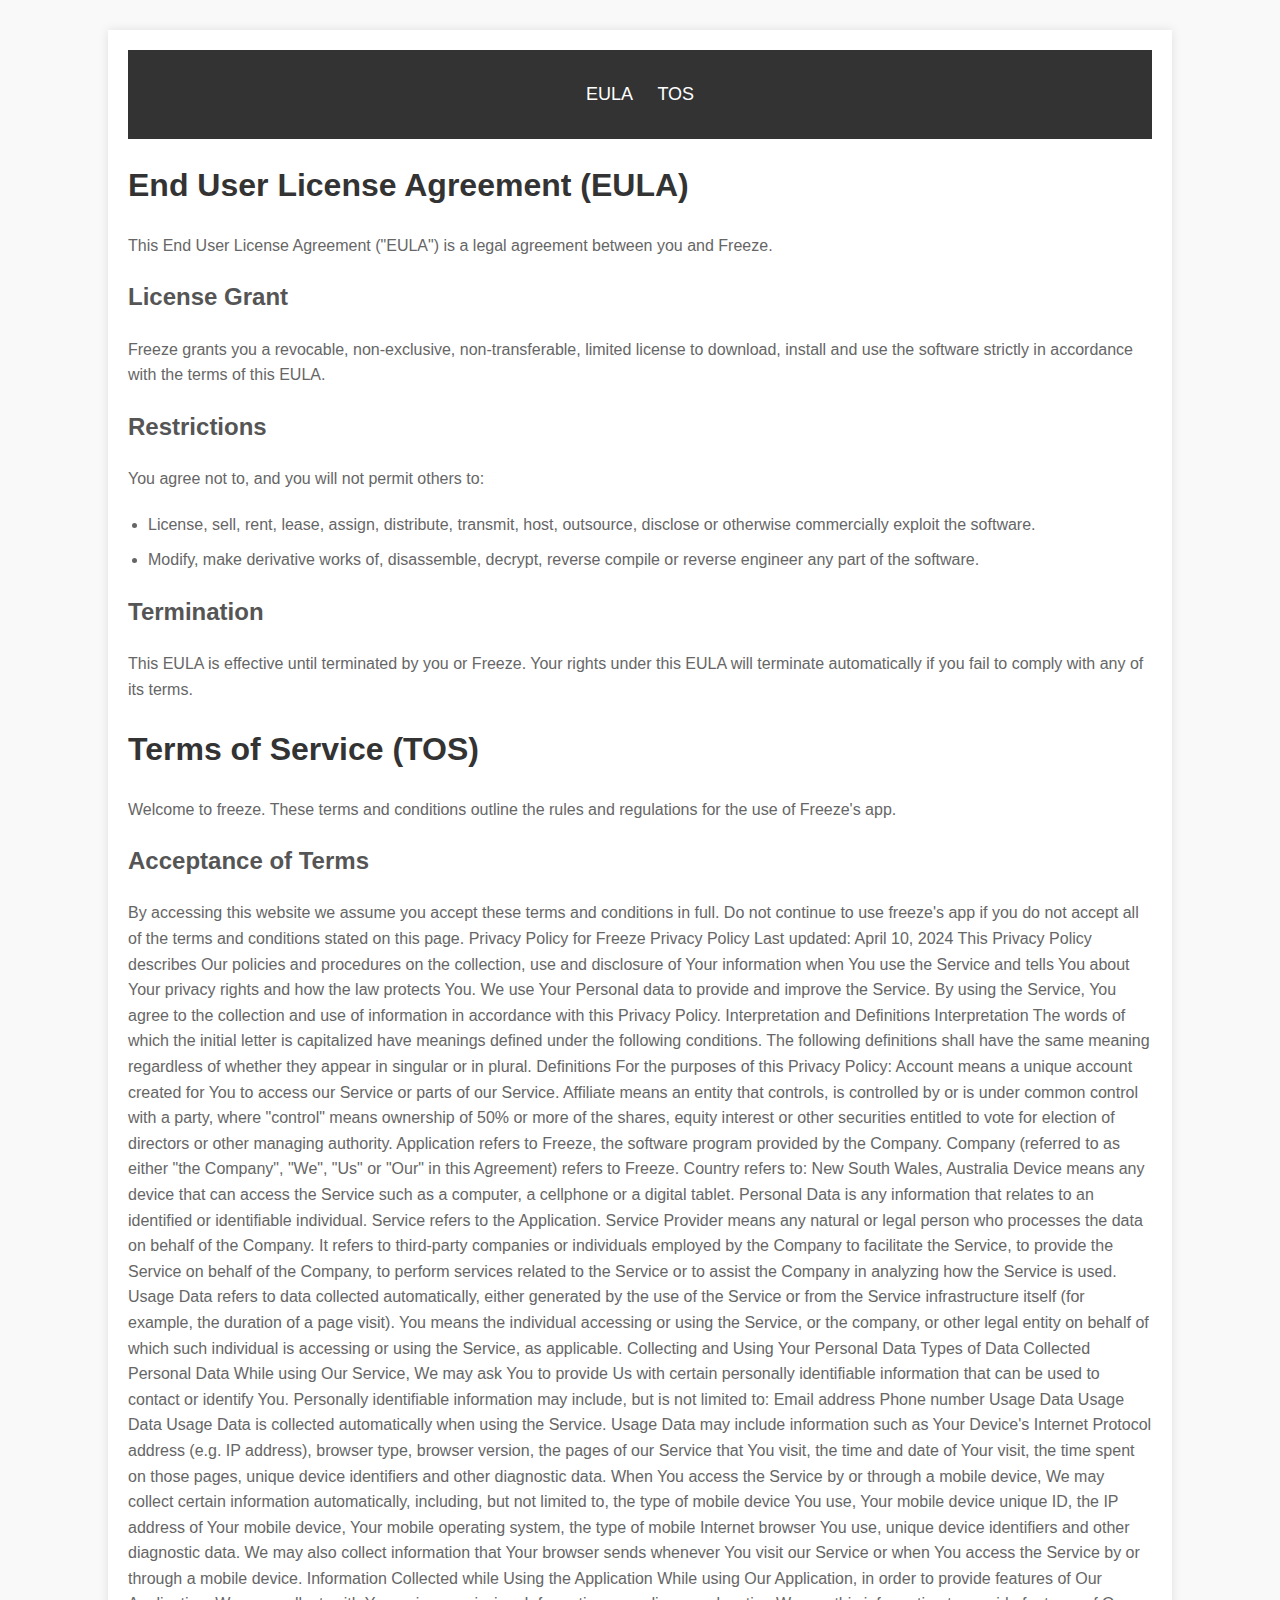
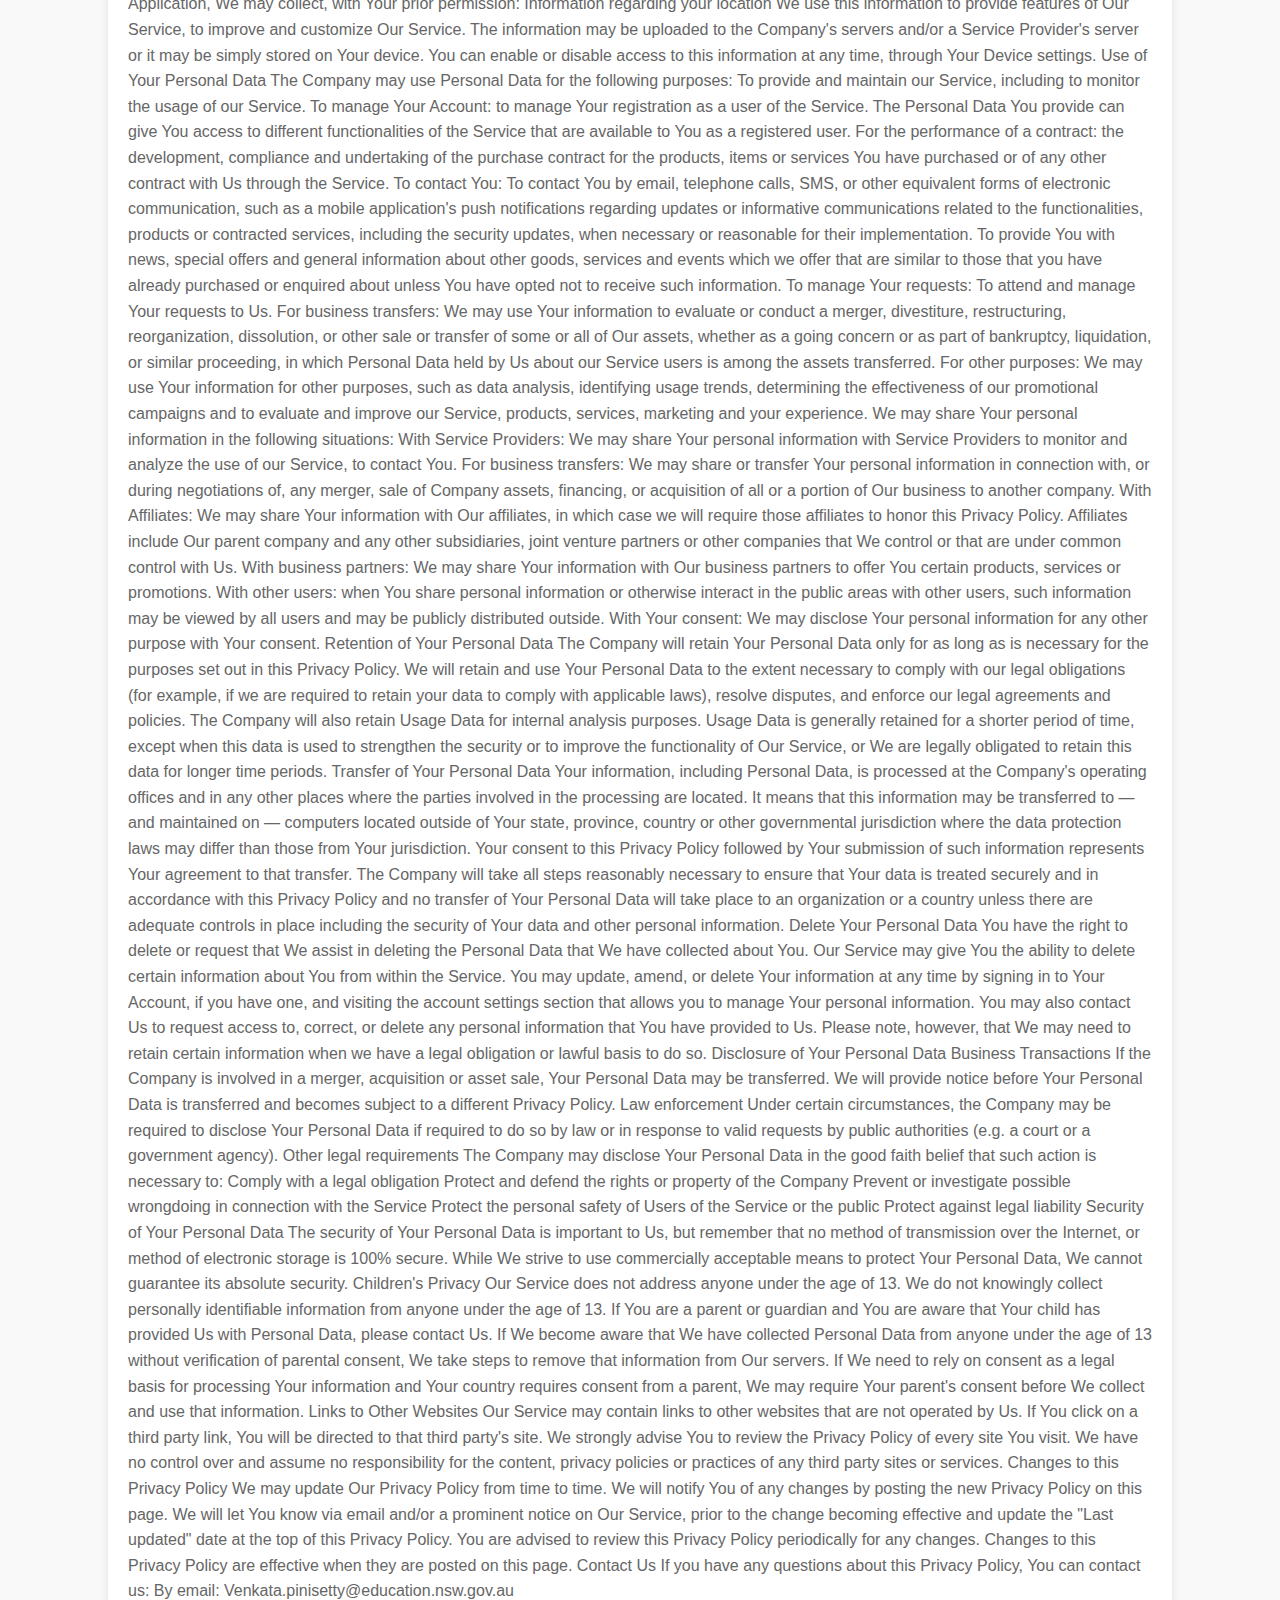
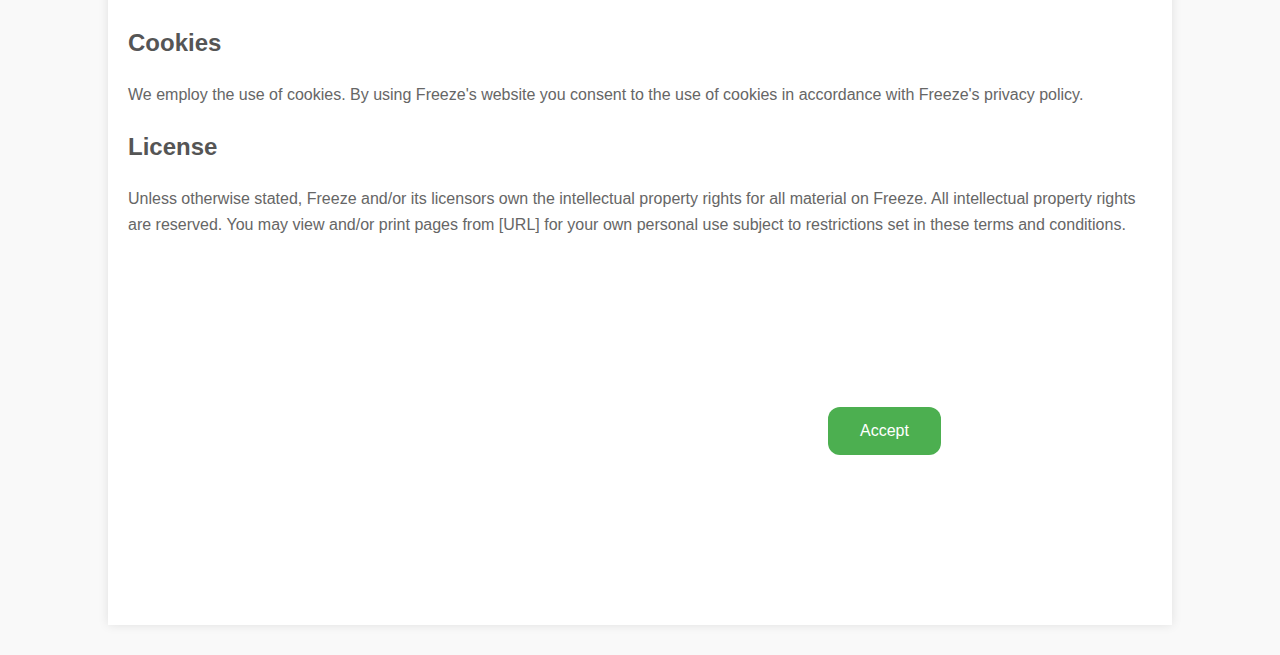
<file: eula and tos page.html>
<!DOCTYPE html>
<html lang="en">
<head>
    <meta charset="UTF-8">
    <meta name="viewport" content="width=device-width, initial-scale=1.0">
    <title>EULA and TOS</title>
    <link rel="stylesheet" href="eula and tos page.css">
    <meta charset="UTF-8">
    <meta name="viewport" content="width=device-width, initial-scale=1.0">
    <title>Accept Button</title>
</head>
<body>
    <div class="container">
        <nav>
            <ul>
                <li><a href="#eula">EULA</a></li>
                <li><a href="#tos">TOS</a></li>
            </ul>
        </nav>
        
        <section id="eula">
            <h1>End User License Agreement (EULA)</h1>
            <p>
                This End User License Agreement ("EULA") is a legal agreement between you and Freeze.
            </p>
            <h2>License Grant</h2>
            <p>
                Freeze grants you a revocable, non-exclusive, non-transferable, limited license to download, install and use the software strictly in accordance with the terms of this EULA.
            </p>
            <h2>Restrictions</h2>
            <p>
                You agree not to, and you will not permit others to: 
                <ul>
                    <li>License, sell, rent, lease, assign, distribute, transmit, host, outsource, disclose or otherwise commercially exploit the software.</li>
                    <li>Modify, make derivative works of, disassemble, decrypt, reverse compile or reverse engineer any part of the software.</li>
                </ul>
            </p>
            <h2>Termination</h2>
            <p>
                This EULA is effective until terminated by you or Freeze. Your rights under this EULA will terminate automatically if you fail to comply with any of its terms.
            </p>
        </section>
        
        <section id="tos">
            <h1>Terms of Service (TOS)</h1>
            <p>
                Welcome to freeze. These terms and conditions outline the rules and regulations for the use of Freeze's app.
            </p>
            <h2>Acceptance of Terms</h2>
            <p>
                By accessing this website we assume you accept these terms and conditions in full. Do not continue to use freeze's app if you do not accept all of the terms and conditions stated on this page. Privacy Policy for Freeze
                Privacy Policy
                Last updated: April 10, 2024
                This Privacy Policy describes Our policies and procedures on the collection, use and disclosure of Your information when You use the Service and tells You about Your privacy rights and how the law protects You.
                We use Your Personal data to provide and improve the Service. By using the Service, You agree to the collection and use of information in accordance with this Privacy Policy. 
                Interpretation and Definitions
                Interpretation
                The words of which the initial letter is capitalized have meanings defined under the following conditions. The following definitions shall have the same meaning regardless of whether they appear in singular or in plural.
                Definitions
                For the purposes of this Privacy Policy:
                Account means a unique account created for You to access our Service or parts of our Service.
                Affiliate means an entity that controls, is controlled by or is under common control with a party, where "control" means ownership of 50% or more of the shares, equity interest or other securities entitled to vote for election of directors or other managing authority.
                Application refers to Freeze, the software program provided by the Company.
                Company (referred to as either "the Company", "We", "Us" or "Our" in this Agreement) refers to Freeze.
                Country refers to: New South Wales, Australia
                Device means any device that can access the Service such as a computer, a cellphone or a digital tablet.
                Personal Data is any information that relates to an identified or identifiable individual.
                Service refers to the Application.
                Service Provider means any natural or legal person who processes the data on behalf of the Company. It refers to third-party companies or individuals employed by the Company to facilitate the Service, to provide the Service on behalf of the Company, to perform services related to the Service or to assist the Company in analyzing how the Service is used.
                Usage Data refers to data collected automatically, either generated by the use of the Service or from the Service infrastructure itself (for example, the duration of a page visit).
                You means the individual accessing or using the Service, or the company, or other legal entity on behalf of which such individual is accessing or using the Service, as applicable.
                Collecting and Using Your Personal Data
                Types of Data Collected
                Personal Data
                While using Our Service, We may ask You to provide Us with certain personally identifiable information that can be used to contact or identify You. Personally identifiable information may include, but is not limited to:
                Email address
                Phone number
                Usage Data
                Usage Data
                Usage Data is collected automatically when using the Service.
                Usage Data may include information such as Your Device's Internet Protocol address (e.g. IP address), browser type, browser version, the pages of our Service that You visit, the time and date of Your visit, the time spent on those pages, unique device identifiers and other diagnostic data.
                When You access the Service by or through a mobile device, We may collect certain information automatically, including, but not limited to, the type of mobile device You use, Your mobile device unique ID, the IP address of Your mobile device, Your mobile operating system, the type of mobile Internet browser You use, unique device identifiers and other diagnostic data.
                We may also collect information that Your browser sends whenever You visit our Service or when You access the Service by or through a mobile device.
                Information Collected while Using the Application
                While using Our Application, in order to provide features of Our Application, We may collect, with Your prior permission:
                Information regarding your location
                We use this information to provide features of Our Service, to improve and customize Our Service. The information may be uploaded to the Company's servers and/or a Service Provider's server or it may be simply stored on Your device.
                You can enable or disable access to this information at any time, through Your Device settings.
                Use of Your Personal Data
                The Company may use Personal Data for the following purposes:
                To provide and maintain our Service, including to monitor the usage of our Service.
                To manage Your Account: to manage Your registration as a user of the Service. The Personal Data You provide can give You access to different functionalities of the Service that are available to You as a registered user.
                For the performance of a contract: the development, compliance and undertaking of the purchase contract for the products, items or services You have purchased or of any other contract with Us through the Service.
                To contact You: To contact You by email, telephone calls, SMS, or other equivalent forms of electronic communication, such as a mobile application's push notifications regarding updates or informative communications related to the functionalities, products or contracted services, including the security updates, when necessary or reasonable for their implementation.
                To provide You with news, special offers and general information about other goods, services and events which we offer that are similar to those that you have already purchased or enquired about unless You have opted not to receive such information.
                To manage Your requests: To attend and manage Your requests to Us.
                For business transfers: We may use Your information to evaluate or conduct a merger, divestiture, restructuring, reorganization, dissolution, or other sale or transfer of some or all of Our assets, whether as a going concern or as part of bankruptcy, liquidation, or similar proceeding, in which Personal Data held by Us about our Service users is among the assets transferred.
                For other purposes: We may use Your information for other purposes, such as data analysis, identifying usage trends, determining the effectiveness of our promotional campaigns and to evaluate and improve our Service, products, services, marketing and your experience.
                We may share Your personal information in the following situations:
                With Service Providers: We may share Your personal information with Service Providers to monitor and analyze the use of our Service, to contact You.
                For business transfers: We may share or transfer Your personal information in connection with, or during negotiations of, any merger, sale of Company assets, financing, or acquisition of all or a portion of Our business to another company.
                With Affiliates: We may share Your information with Our affiliates, in which case we will require those affiliates to honor this Privacy Policy. Affiliates include Our parent company and any other subsidiaries, joint venture partners or other companies that We control or that are under common control with Us.
                With business partners: We may share Your information with Our business partners to offer You certain products, services or promotions.
                With other users: when You share personal information or otherwise interact in the public areas with other users, such information may be viewed by all users and may be publicly distributed outside.
                With Your consent: We may disclose Your personal information for any other purpose with Your consent.
                Retention of Your Personal Data
                The Company will retain Your Personal Data only for as long as is necessary for the purposes set out in this Privacy Policy. We will retain and use Your Personal Data to the extent necessary to comply with our legal obligations (for example, if we are required to retain your data to comply with applicable laws), resolve disputes, and enforce our legal agreements and policies.
                The Company will also retain Usage Data for internal analysis purposes. Usage Data is generally retained for a shorter period of time, except when this data is used to strengthen the security or to improve the functionality of Our Service, or We are legally obligated to retain this data for longer time periods.
                Transfer of Your Personal Data
                Your information, including Personal Data, is processed at the Company's operating offices and in any other places where the parties involved in the processing are located. It means that this information may be transferred to — and maintained on — computers located outside of Your state, province, country or other governmental jurisdiction where the data protection laws may differ than those from Your jurisdiction.
                Your consent to this Privacy Policy followed by Your submission of such information represents Your agreement to that transfer.
                The Company will take all steps reasonably necessary to ensure that Your data is treated securely and in accordance with this Privacy Policy and no transfer of Your Personal Data will take place to an organization or a country unless there are adequate controls in place including the security of Your data and other personal information.
                Delete Your Personal Data
                You have the right to delete or request that We assist in deleting the Personal Data that We have collected about You.
                Our Service may give You the ability to delete certain information about You from within the Service.
                You may update, amend, or delete Your information at any time by signing in to Your Account, if you have one, and visiting the account settings section that allows you to manage Your personal information. You may also contact Us to request access to, correct, or delete any personal information that You have provided to Us.
                Please note, however, that We may need to retain certain information when we have a legal obligation or lawful basis to do so.
                Disclosure of Your Personal Data
                Business Transactions
                If the Company is involved in a merger, acquisition or asset sale, Your Personal Data may be transferred. We will provide notice before Your Personal Data is transferred and becomes subject to a different Privacy Policy.
                Law enforcement
                Under certain circumstances, the Company may be required to disclose Your Personal Data if required to do so by law or in response to valid requests by public authorities (e.g. a court or a government agency).
                Other legal requirements
                The Company may disclose Your Personal Data in the good faith belief that such action is necessary to:
                Comply with a legal obligation
                Protect and defend the rights or property of the Company
                Prevent or investigate possible wrongdoing in connection with the Service
                Protect the personal safety of Users of the Service or the public
                Protect against legal liability
                Security of Your Personal Data
                The security of Your Personal Data is important to Us, but remember that no method of transmission over the Internet, or method of electronic storage is 100% secure. While We strive to use commercially acceptable means to protect Your Personal Data, We cannot guarantee its absolute security.
                Children's Privacy
                Our Service does not address anyone under the age of 13. We do not knowingly collect personally identifiable information from anyone under the age of 13. If You are a parent or guardian and You are aware that Your child has provided Us with Personal Data, please contact Us. If We become aware that We have collected Personal Data from anyone under the age of 13 without verification of parental consent, We take steps to remove that information from Our servers.
                If We need to rely on consent as a legal basis for processing Your information and Your country requires consent from a parent, We may require Your parent's consent before We collect and use that information.
                Links to Other Websites
                Our Service may contain links to other websites that are not operated by Us. If You click on a third party link, You will be directed to that third party's site. We strongly advise You to review the Privacy Policy of every site You visit.
                We have no control over and assume no responsibility for the content, privacy policies or practices of any third party sites or services.
                Changes to this Privacy Policy
                We may update Our Privacy Policy from time to time. We will notify You of any changes by posting the new Privacy Policy on this page.
                We will let You know via email and/or a prominent notice on Our Service, prior to the change becoming effective and update the "Last updated" date at the top of this Privacy Policy.
                You are advised to review this Privacy Policy periodically for any changes. Changes to this Privacy Policy are effective when they are posted on this page.
                Contact Us
                If you have any questions about this Privacy Policy, You can contact us:
                By email: Venkata.pinisetty@education.nsw.gov.au
            </p>
            <h2>Cookies</h2>
            <p>
                We employ the use of cookies. By using Freeze's website you consent to the use of cookies in accordance with Freeze's privacy policy.
            </p>
            <h2>License</h2>
            <p>
                Unless otherwise stated, Freeze and/or its licensors own the intellectual property rights for all material on Freeze. All intellectual property rights are reserved. You may view and/or print pages from [URL] for your own personal use subject to restrictions set in these terms and conditions.
            </p>
            <button type="button">Accept</button>
        </section>
    </div>
    
</body>

</html>
</file>
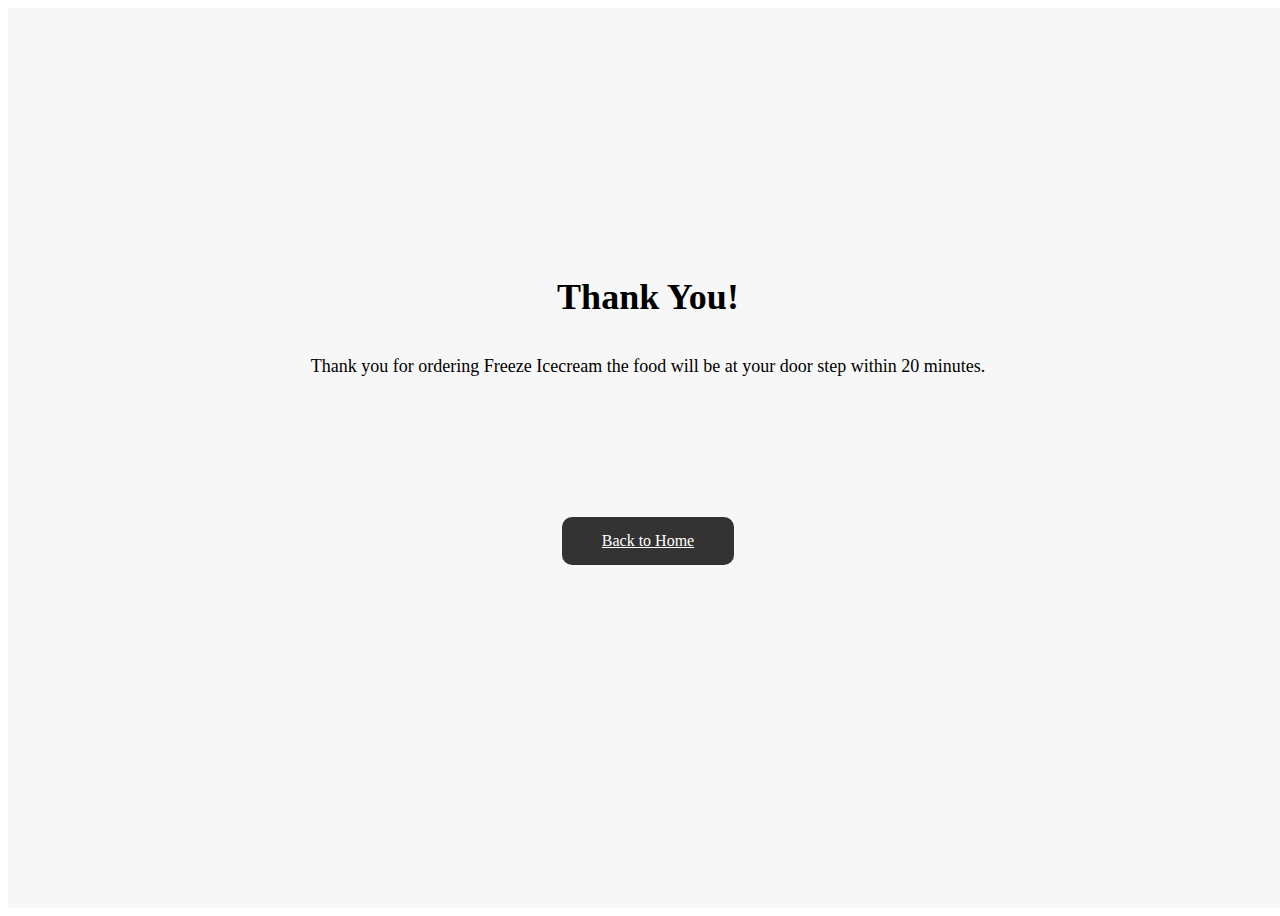
<file: thankyoupage.html>
<!DOCTYPE html>
<html lang="en">
<head>
    <meta charset="UTF-8">
    <meta name="viewport" content="width=device-width, initial-scale=1.0">
    <title>Thank You!</title>
</head>
<body>
    <div class="thank-you-container">
        <h1>Thank You!</h1>
        <p>Thank you for ordering Freeze Icecream the food will be at your door step within 20 minutes.</p>
        <!DOCTYPE html>
        <html lang="en">
        <head>
          <meta charset="UTF-8">
          <meta http-equiv="X-UA-Compatible" content="IE=edge">
          <meta name="viewport" content="width=device-width, initial-scale=1.0">
          <link rel="stylesheet" href="thankyoupage.css">
          <title>CSS Button Glow Effect</title>
        </head>
        <body>
          <a button class="btn" link href="indexhome.html">Back to Home</button></a>
        </body>
        </html>
    </div>
</body>
</html>
</file>
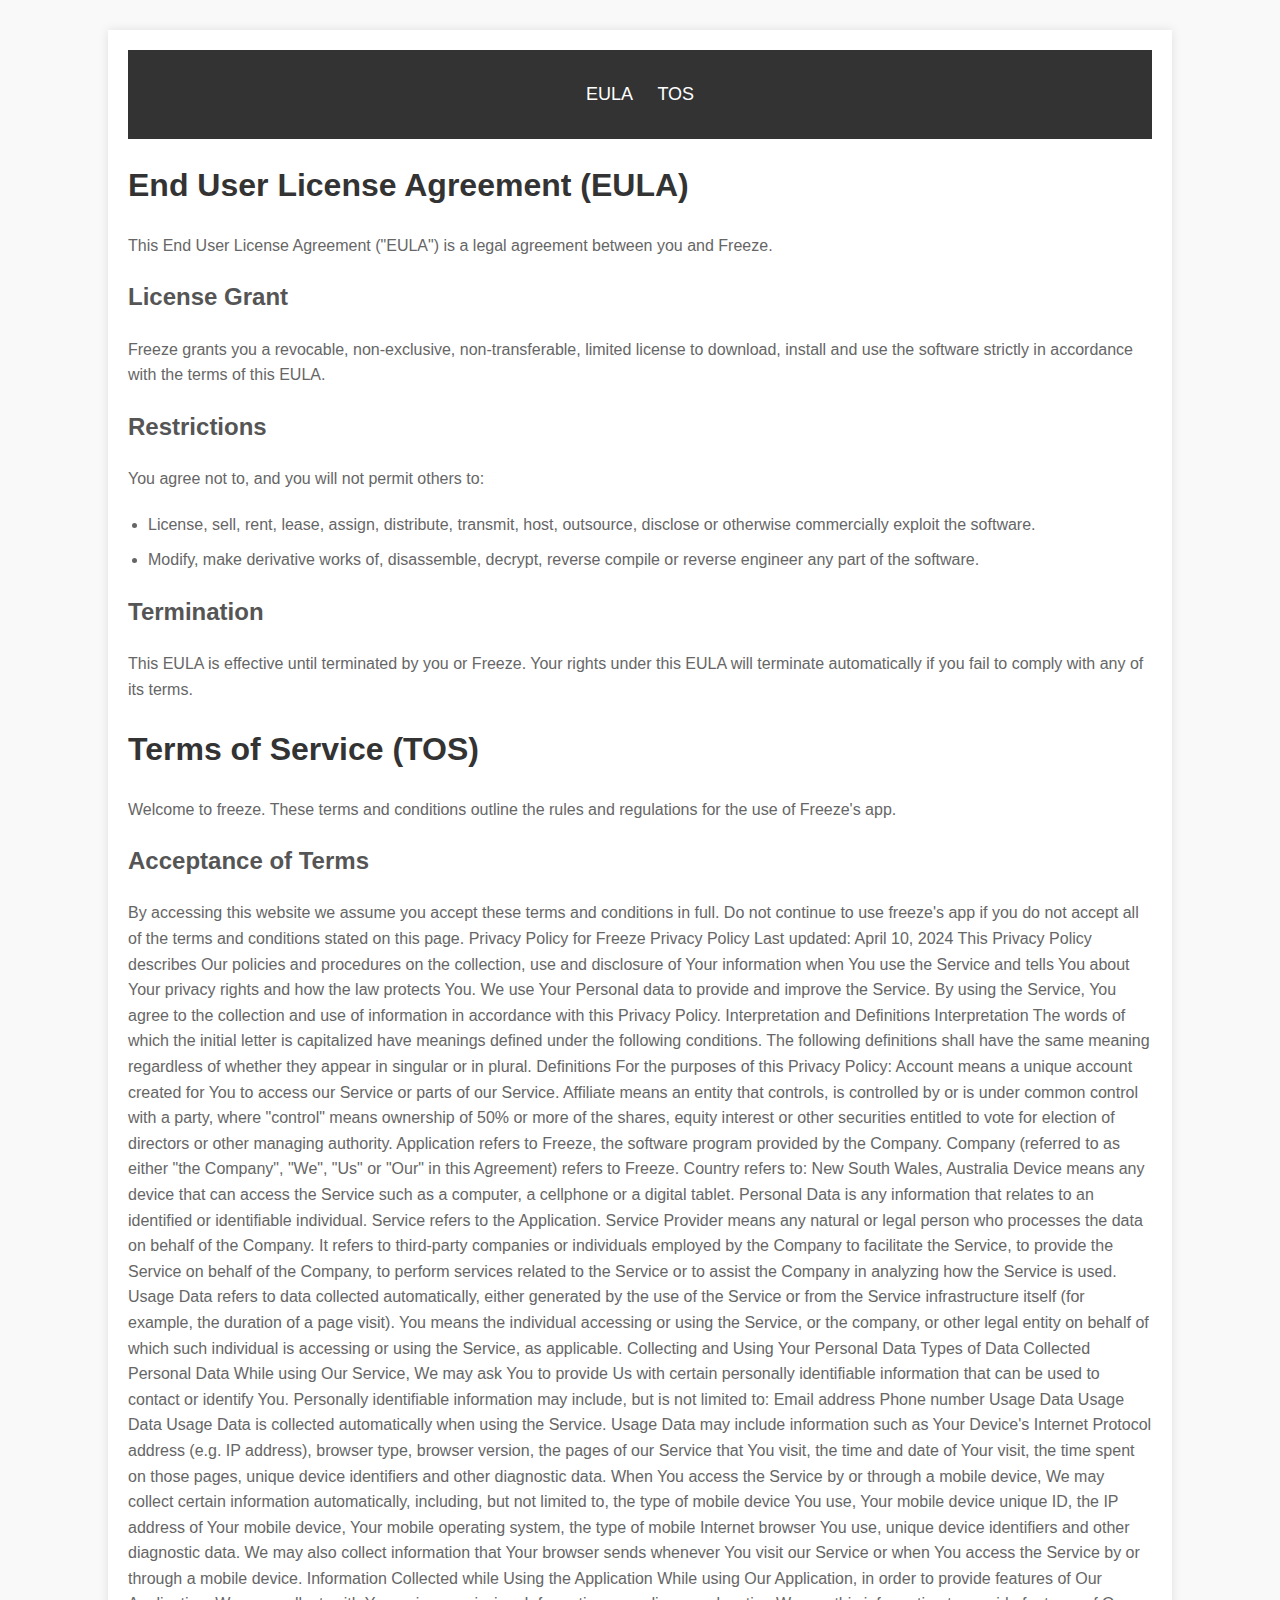
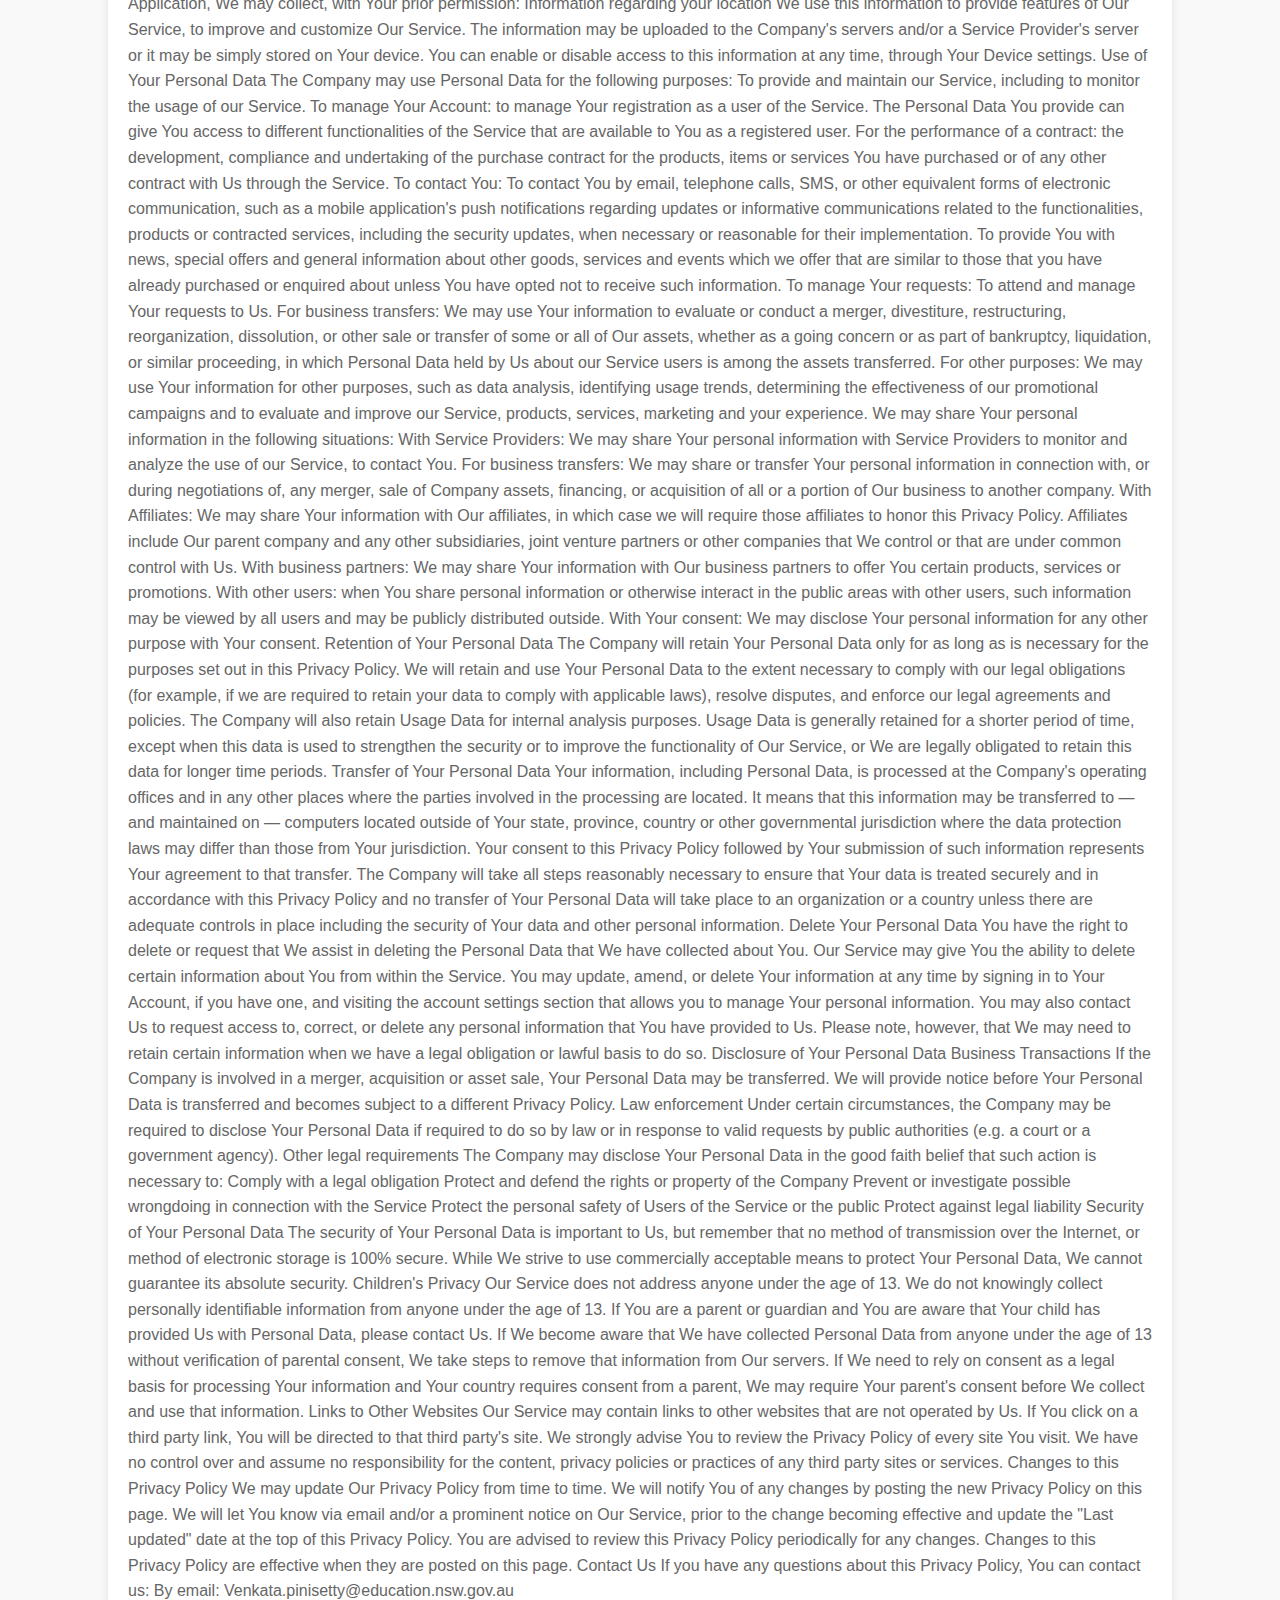
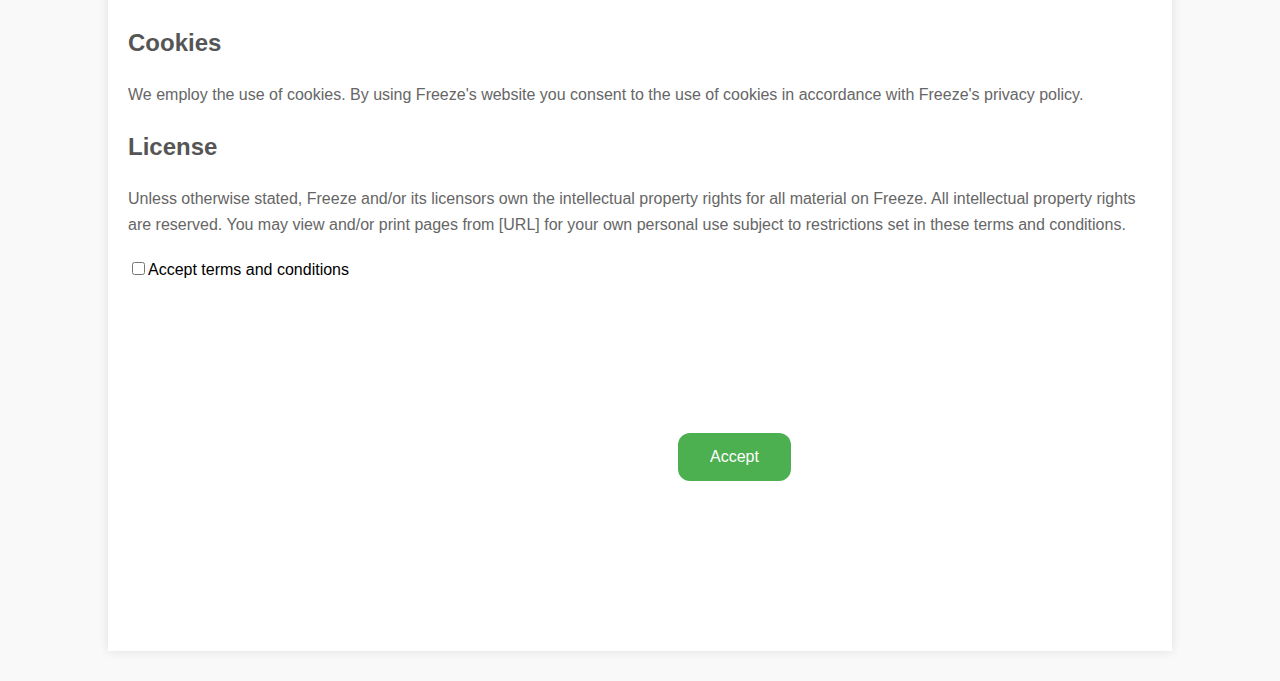
<file: tosandeula.html>
<!DOCTYPE html>
<html lang="en">
<head>
    <meta charset="UTF-8">
    <meta name="viewport" content="width=device-width, initial-scale=1.0">
    <title>EULA and TOS</title>
    <link rel="stylesheet" href="tosandeula.css">
    <meta charset="UTF-8">
    <meta name="viewport" content="width=device-width, initial-scale=1.0">
    <title>Accept Button</title>
</head>
<body>
    <div class="container">
        <nav>
            <ul>
                <li><a href="#eula">EULA</a></li>
                <li><a href="#tos">TOS</a></li>
            </ul>
        </nav>
        
        <section id="eula">
            <h1>End User License Agreement (EULA)</h1>
            <p>
                This End User License Agreement ("EULA") is a legal agreement between you and Freeze.
            </p>
            <h2>License Grant</h2>
            <p>
                Freeze grants you a revocable, non-exclusive, non-transferable, limited license to download, install and use the software strictly in accordance with the terms of this EULA.
            </p>
            <h2>Restrictions</h2>
            <p>
                You agree not to, and you will not permit others to: 
                <ul>
                    <li>License, sell, rent, lease, assign, distribute, transmit, host, outsource, disclose or otherwise commercially exploit the software.</li>
                    <li>Modify, make derivative works of, disassemble, decrypt, reverse compile or reverse engineer any part of the software.</li>
                </ul>
            </p>
            <h2>Termination</h2>
            <p>
                This EULA is effective until terminated by you or Freeze. Your rights under this EULA will terminate automatically if you fail to comply with any of its terms.
            </p>
        </section>
        
        <section id="tos">
            <h1>Terms of Service (TOS)</h1>
            <p>
                Welcome to freeze. These terms and conditions outline the rules and regulations for the use of Freeze's app.
            </p>
            <h2>Acceptance of Terms</h2>
            <p>
                By accessing this website we assume you accept these terms and conditions in full. Do not continue to use freeze's app if you do not accept all of the terms and conditions stated on this page. Privacy Policy for Freeze
                Privacy Policy
                Last updated: April 10, 2024
                This Privacy Policy describes Our policies and procedures on the collection, use and disclosure of Your information when You use the Service and tells You about Your privacy rights and how the law protects You.
                We use Your Personal data to provide and improve the Service. By using the Service, You agree to the collection and use of information in accordance with this Privacy Policy. 
                Interpretation and Definitions
                Interpretation
                The words of which the initial letter is capitalized have meanings defined under the following conditions. The following definitions shall have the same meaning regardless of whether they appear in singular or in plural.
                Definitions
                For the purposes of this Privacy Policy:
                Account means a unique account created for You to access our Service or parts of our Service.
                Affiliate means an entity that controls, is controlled by or is under common control with a party, where "control" means ownership of 50% or more of the shares, equity interest or other securities entitled to vote for election of directors or other managing authority.
                Application refers to Freeze, the software program provided by the Company.
                Company (referred to as either "the Company", "We", "Us" or "Our" in this Agreement) refers to Freeze.
                Country refers to: New South Wales, Australia
                Device means any device that can access the Service such as a computer, a cellphone or a digital tablet.
                Personal Data is any information that relates to an identified or identifiable individual.
                Service refers to the Application.
                Service Provider means any natural or legal person who processes the data on behalf of the Company. It refers to third-party companies or individuals employed by the Company to facilitate the Service, to provide the Service on behalf of the Company, to perform services related to the Service or to assist the Company in analyzing how the Service is used.
                Usage Data refers to data collected automatically, either generated by the use of the Service or from the Service infrastructure itself (for example, the duration of a page visit).
                You means the individual accessing or using the Service, or the company, or other legal entity on behalf of which such individual is accessing or using the Service, as applicable.
                Collecting and Using Your Personal Data
                Types of Data Collected
                Personal Data
                While using Our Service, We may ask You to provide Us with certain personally identifiable information that can be used to contact or identify You. Personally identifiable information may include, but is not limited to:
                Email address
                Phone number
                Usage Data
                Usage Data
                Usage Data is collected automatically when using the Service.
                Usage Data may include information such as Your Device's Internet Protocol address (e.g. IP address), browser type, browser version, the pages of our Service that You visit, the time and date of Your visit, the time spent on those pages, unique device identifiers and other diagnostic data.
                When You access the Service by or through a mobile device, We may collect certain information automatically, including, but not limited to, the type of mobile device You use, Your mobile device unique ID, the IP address of Your mobile device, Your mobile operating system, the type of mobile Internet browser You use, unique device identifiers and other diagnostic data.
                We may also collect information that Your browser sends whenever You visit our Service or when You access the Service by or through a mobile device.
                Information Collected while Using the Application
                While using Our Application, in order to provide features of Our Application, We may collect, with Your prior permission:
                Information regarding your location
                We use this information to provide features of Our Service, to improve and customize Our Service. The information may be uploaded to the Company's servers and/or a Service Provider's server or it may be simply stored on Your device.
                You can enable or disable access to this information at any time, through Your Device settings.
                Use of Your Personal Data
                The Company may use Personal Data for the following purposes:
                To provide and maintain our Service, including to monitor the usage of our Service.
                To manage Your Account: to manage Your registration as a user of the Service. The Personal Data You provide can give You access to different functionalities of the Service that are available to You as a registered user.
                For the performance of a contract: the development, compliance and undertaking of the purchase contract for the products, items or services You have purchased or of any other contract with Us through the Service.
                To contact You: To contact You by email, telephone calls, SMS, or other equivalent forms of electronic communication, such as a mobile application's push notifications regarding updates or informative communications related to the functionalities, products or contracted services, including the security updates, when necessary or reasonable for their implementation.
                To provide You with news, special offers and general information about other goods, services and events which we offer that are similar to those that you have already purchased or enquired about unless You have opted not to receive such information.
                To manage Your requests: To attend and manage Your requests to Us.
                For business transfers: We may use Your information to evaluate or conduct a merger, divestiture, restructuring, reorganization, dissolution, or other sale or transfer of some or all of Our assets, whether as a going concern or as part of bankruptcy, liquidation, or similar proceeding, in which Personal Data held by Us about our Service users is among the assets transferred.
                For other purposes: We may use Your information for other purposes, such as data analysis, identifying usage trends, determining the effectiveness of our promotional campaigns and to evaluate and improve our Service, products, services, marketing and your experience.
                We may share Your personal information in the following situations:
                With Service Providers: We may share Your personal information with Service Providers to monitor and analyze the use of our Service, to contact You.
                For business transfers: We may share or transfer Your personal information in connection with, or during negotiations of, any merger, sale of Company assets, financing, or acquisition of all or a portion of Our business to another company.
                With Affiliates: We may share Your information with Our affiliates, in which case we will require those affiliates to honor this Privacy Policy. Affiliates include Our parent company and any other subsidiaries, joint venture partners or other companies that We control or that are under common control with Us.
                With business partners: We may share Your information with Our business partners to offer You certain products, services or promotions.
                With other users: when You share personal information or otherwise interact in the public areas with other users, such information may be viewed by all users and may be publicly distributed outside.
                With Your consent: We may disclose Your personal information for any other purpose with Your consent.
                Retention of Your Personal Data
                The Company will retain Your Personal Data only for as long as is necessary for the purposes set out in this Privacy Policy. We will retain and use Your Personal Data to the extent necessary to comply with our legal obligations (for example, if we are required to retain your data to comply with applicable laws), resolve disputes, and enforce our legal agreements and policies.
                The Company will also retain Usage Data for internal analysis purposes. Usage Data is generally retained for a shorter period of time, except when this data is used to strengthen the security or to improve the functionality of Our Service, or We are legally obligated to retain this data for longer time periods.
                Transfer of Your Personal Data
                Your information, including Personal Data, is processed at the Company's operating offices and in any other places where the parties involved in the processing are located. It means that this information may be transferred to — and maintained on — computers located outside of Your state, province, country or other governmental jurisdiction where the data protection laws may differ than those from Your jurisdiction.
                Your consent to this Privacy Policy followed by Your submission of such information represents Your agreement to that transfer.
                The Company will take all steps reasonably necessary to ensure that Your data is treated securely and in accordance with this Privacy Policy and no transfer of Your Personal Data will take place to an organization or a country unless there are adequate controls in place including the security of Your data and other personal information.
                Delete Your Personal Data
                You have the right to delete or request that We assist in deleting the Personal Data that We have collected about You.
                Our Service may give You the ability to delete certain information about You from within the Service.
                You may update, amend, or delete Your information at any time by signing in to Your Account, if you have one, and visiting the account settings section that allows you to manage Your personal information. You may also contact Us to request access to, correct, or delete any personal information that You have provided to Us.
                Please note, however, that We may need to retain certain information when we have a legal obligation or lawful basis to do so.
                Disclosure of Your Personal Data
                Business Transactions
                If the Company is involved in a merger, acquisition or asset sale, Your Personal Data may be transferred. We will provide notice before Your Personal Data is transferred and becomes subject to a different Privacy Policy.
                Law enforcement
                Under certain circumstances, the Company may be required to disclose Your Personal Data if required to do so by law or in response to valid requests by public authorities (e.g. a court or a government agency).
                Other legal requirements
                The Company may disclose Your Personal Data in the good faith belief that such action is necessary to:
                Comply with a legal obligation
                Protect and defend the rights or property of the Company
                Prevent or investigate possible wrongdoing in connection with the Service
                Protect the personal safety of Users of the Service or the public
                Protect against legal liability
                Security of Your Personal Data
                The security of Your Personal Data is important to Us, but remember that no method of transmission over the Internet, or method of electronic storage is 100% secure. While We strive to use commercially acceptable means to protect Your Personal Data, We cannot guarantee its absolute security.
                Children's Privacy
                Our Service does not address anyone under the age of 13. We do not knowingly collect personally identifiable information from anyone under the age of 13. If You are a parent or guardian and You are aware that Your child has provided Us with Personal Data, please contact Us. If We become aware that We have collected Personal Data from anyone under the age of 13 without verification of parental consent, We take steps to remove that information from Our servers.
                If We need to rely on consent as a legal basis for processing Your information and Your country requires consent from a parent, We may require Your parent's consent before We collect and use that information.
                Links to Other Websites
                Our Service may contain links to other websites that are not operated by Us. If You click on a third party link, You will be directed to that third party's site. We strongly advise You to review the Privacy Policy of every site You visit.
                We have no control over and assume no responsibility for the content, privacy policies or practices of any third party sites or services.
                Changes to this Privacy Policy
                We may update Our Privacy Policy from time to time. We will notify You of any changes by posting the new Privacy Policy on this page.
                We will let You know via email and/or a prominent notice on Our Service, prior to the change becoming effective and update the "Last updated" date at the top of this Privacy Policy.
                You are advised to review this Privacy Policy periodically for any changes. Changes to this Privacy Policy are effective when they are posted on this page.
                Contact Us
                If you have any questions about this Privacy Policy, You can contact us:
                By email: Venkata.pinisetty@education.nsw.gov.au
            </p>
            <h2>Cookies</h2>
            <p>
                We employ the use of cookies. By using Freeze's website you consent to the use of cookies in accordance with Freeze's privacy policy.
            </p>
            <h2>License</h2>
            <p>
                Unless otherwise stated, Freeze and/or its licensors own the intellectual property rights for all material on Freeze. All intellectual property rights are reserved. You may view and/or print pages from [URL] for your own personal use subject to restrictions set in these terms and conditions.
            </p>
            <div class="accept">
                <label><input type="checkbox">Accept terms and conditions</label>

            <a href="indexhome.html"><button type="button">Accept</button></a>
        </section>
    </div>
    
</body>

</html>
</file>
<file: eula and tos page.css>
body {
    font-family: Arial, sans-serif;
    line-height: 1.6;
    margin: 0;
    padding: 0;
    background-color: #f9f9f9;
}

.container {
    width: 80%;
    margin: auto;
    overflow: hidden;
    padding: 20px;
    background: #fff;
    box-shadow: 0 0 10px rgba(0,0,0,0.1);
    margin-top: 30px;
    margin-bottom: 30px;
}

nav {
    background: #333;
    color: #fff;
    padding: 10px 0;
    margin-bottom: 20px;
}

nav ul {
    padding: 0;
    list-style: none;
    text-align: center;
}

nav ul li {
    display: inline;
    margin: 0 10px;
}

nav ul li a {
    color: #fff;
    text-decoration: none;
    font-size: 18px;
}

nav ul li a:hover {
    text-decoration: underline;
}

h1 {
    color: #333;
}

h2 {
    color: #555;
    margin-top: 20px;
}

p {
    color: #666;
    margin-bottom: 20px;
}

ul {
    margin: 20px 0;
    padding-left: 20px;
    color: #666;
}

ul li {
    margin-bottom: 10px;
}
button {
    background-color: #4CAF50; /* Green */
            border: none;
            color: white;
            padding: 15px 32px;
            text-align: center;
            text-decoration: none;
            display: inline-block;
            font-size: 16px;
            border-radius: 12px;
            cursor: pointer;
            margin: 150px 700px;

}
button:hover {
    background-color: #45a049; /* Darker green */
}
</file>
<file: thankyoupage.css>
.thank-you-container {
    display: flex;
    flex-direction: column;
    align-items: center;
    justify-content: center;
    height: 100vh;
    width: 100vw;
    background-color: #f7f7f7;
}

.thank-you-container h1 {
    font-size: 36px;
    margin-bottom: 20px;
}

.thank-you-container p {
    font-size: 18px;
    margin-bottom: 40px;
}

button {
    background-color: #4CAF50;
    color: #fff;
    padding: 10px 20px;
    border: none;
    border-radius: 5px;
    cursor: pointer;
}

.btn {
    margin: 100px;
    padding: 15px 40px;
    border: none;
    outline: none;
    color: #FFF;
    cursor: pointer;
    position: relative;
    z-index: 0;
    border-radius: 12px;
  }
  .btn::after {
    content: "";
    z-index: -1;
    position: absolute;
    width: 100%;
    height: 100%;
    background-color: #333;
    left: 0;
    top: 0;
    border-radius: 10px;
  }
  /* glow */
  .btn::before {
    content: "";
    background: linear-gradient(
      45deg,
      #FF0000, #FF7300, #FFFB00, #48FF00,
      #00FFD5, #002BFF, #FF00C8, #FF0000
    );
    position: absolute;
    top: -2px;
    left: -2px;
    background-size: 600%;
    z-index: -1;
    width: calc(100% + 4px);
    height:  calc(100% + 4px);
    filter: blur(8px);
    animation: glowing 20s linear infinite;
    transition: opacity .3s ease-in-out;
    border-radius: 10px;
    opacity: 0;
  }
  
  @keyframes glowing {
    0% {background-position: 0 0;}
    50% {background-position: 400% 0;}
    100% {background-position: 0 0;}
  }
  
  /* hover */
  .btn:hover::before {
    opacity: 1;
  }
  
  .btn:active:after {
    background: transparent;
  }
  
  .btn:active {
    color: #000;
    font-weight: bold;
  }
</file>
<file: tosandeula.css>
body {
    font-family: Arial, sans-serif;
    line-height: 1.6;
    margin: 0;
    padding: 0;
    background-color: #f9f9f9;
}

.container {
    width: 80%;
    margin: auto;
    overflow: hidden;
    padding: 20px;
    background: #fff;
    box-shadow: 0 0 10px rgba(0,0,0,0.1);
    margin-top: 30px;
    margin-bottom: 30px;
}

nav {
    background: #333;
    color: #fff;
    padding: 10px 0;
    margin-bottom: 20px;
}

nav ul {
    padding: 0;
    list-style: none;
    text-align: center;
}

nav ul li {
    display: inline;
    margin: 0 10px;
}

nav ul li a {
    color: #fff;
    text-decoration: none;
    font-size: 18px;
}

nav ul li a:hover {
    text-decoration: underline;
}

h1 {
    color: #333;
}

h2 {
    color: #555;
    margin-top: 20px;
}

p {
    color: #666;
    margin-bottom: 20px;
}

ul {
    margin: 20px 0;
    padding-left: 20px;
    color: #666;
}

ul li {
    margin-bottom: 10px;
}
button {
    background-color: #4CAF50; /* Green */
            border: none;
            color: white;
            padding: 15px 32px;
            text-align: center;
            text-decoration: none;
            display: inline-block;
            font-size: 16px;
            border-radius: 12px;
            cursor: pointer;
            margin: 150px 550px;

}
button:hover {
    background-color: #45a049; /* Darker green */
}
</file>
